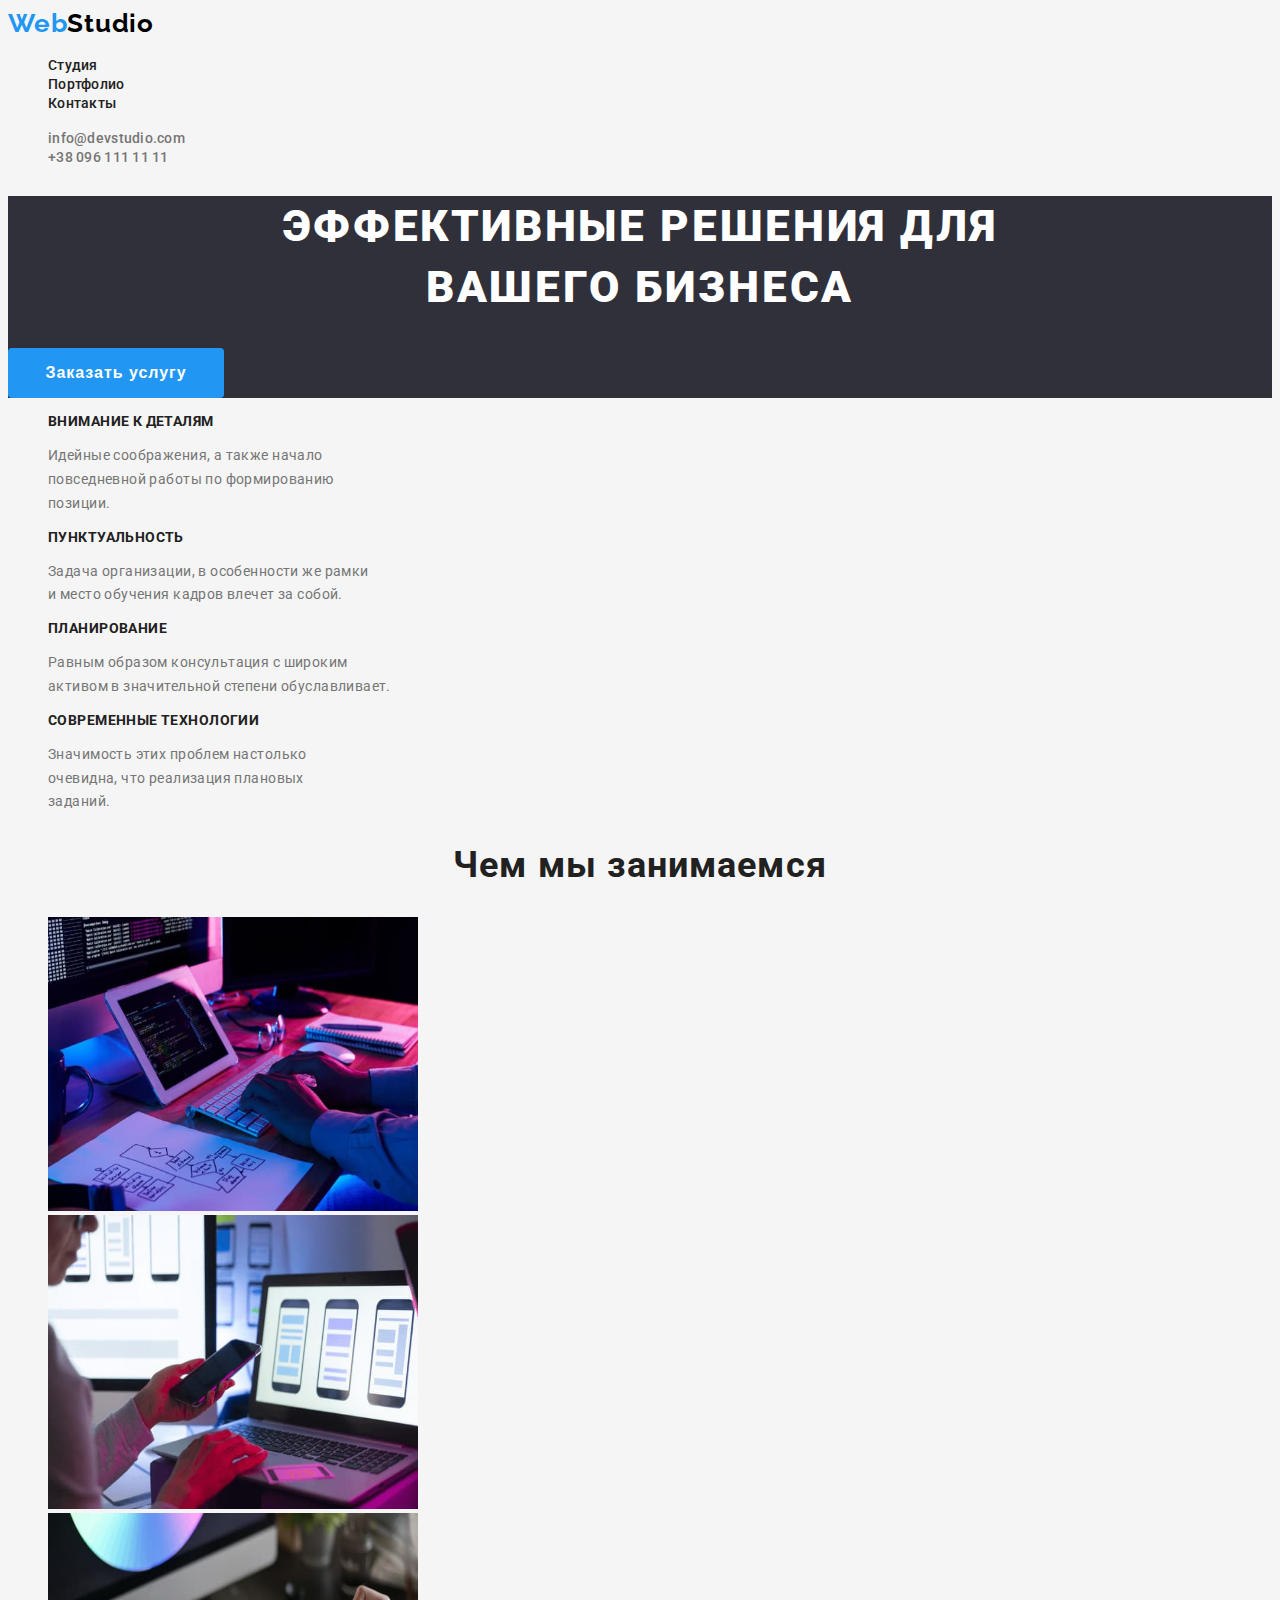
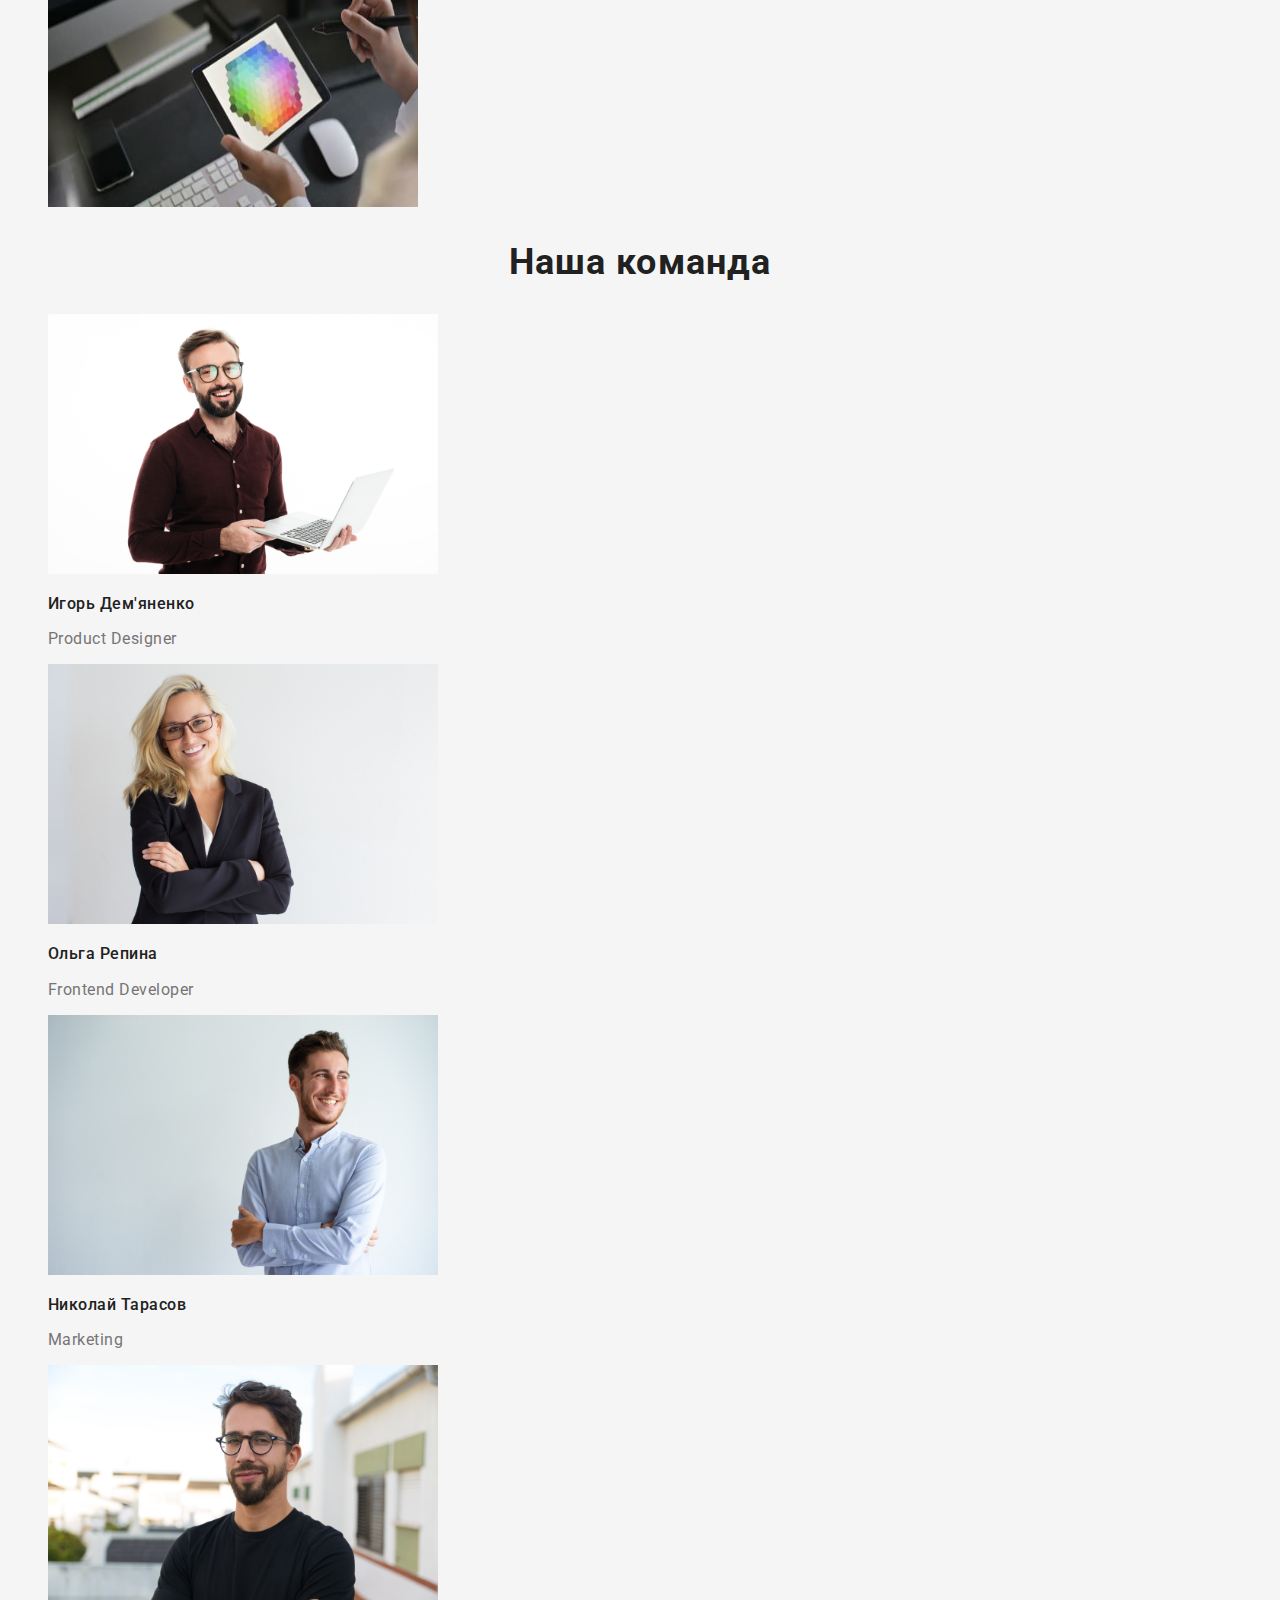
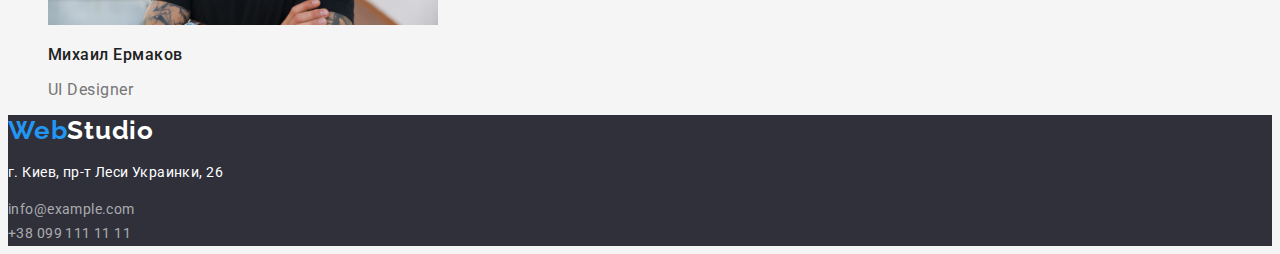
<file: index.html>
<!DOCTYPE html>
<html lang="en">
<head>
    <meta charset="UTF-8">
    <meta http-equiv="X-UA-Compatible" content="IE=edge">
    <meta name="viewport" content="width=device-width, initial-scale=1.0">
    <link rel="preconnect" href="https://fonts.googleapis.com">
    <link rel="preconnect" href="https://fonts.gstatic.com" crossorigin>
    <link href="https://fonts.googleapis.com/css2?family=Raleway:wght@700&family=Roboto:wght@400;500;700;900&display=swap" rel="stylesheet">
    <link rel="stylesheet" href="css/styles.css">
    <title lang="en">WebStudio</title>
</head>
<body>
    <header class="header">
        <nav class="nav">
            <a class="logotype" href="WebStudio"><span class="web">Web</span><span class="studio-text">Studio</span></a>
        <ul type="none" class="site-navigation">
            <li><a class="studio" href="index.html">Студия</a></li>
            <li><a class="portfolio" href="portfolio.html">Портфолио</a></li>
            <li><a class="contacts" href="Контакты">Контакты</a></li>
        </ul>
        </nav>
        <!--Contacts-->
        <ul class="contacts-nav" type="none">
            <li><a class="email-nav" href="info@devstudio.com">info@devstudio.com</a></li>
            <li><a class="tel-nav" href="tel:+380961111111">+38 096 111 11 11</a></li>
        </ul>
    </header>
    <!--Effective solutions-->
    <main>
        <section class="cap">
    <h1 class="text-solution">Эффективные решения для<br>вашего бизнеса</h1>
    <button class="button-solutions" type="button">Заказать услугу</button>
        </section>
    <!--Features-->
    <section>
    <ul type="none">
        <li>
            <h3 class="fetures-title">Внимание к деталям</h3>
            <p class="fetures-text">Идейные соображения, а также начало<br> повседневной работы по формированию<br> позиции.</p>
        </li>
        <li>
            <h3 class="fetures-title">Пунктуальность</h3>
            <p class="fetures-text">Задача организации, в особенности же рамки<br> и место обучения кадров влечет за собой.</p>
        </li>
        <li>
            <h3 class="fetures-title">Планирование</h3>
            <P class="fetures-text">Равным образом консультация с широким<br> активом в значительной степени обуславливает.</P>
        </li>
        <li>
            <h3 class="fetures-title">Современные технологии</h3>
            <p class="fetures-text">Значимость этих проблем настолько<br> очевидна, что реализация плановых<br> заданий.</p>
        </li>
    </ul>
    </section>
    <!--What do we do?-->
    <section>
        <h2 class="What-do-we-do">Чем мы занимаемся</h2>
        <ul type="none">
        <li><img width="370" height="294" src="images/Img-1.jpg" alt="Картинка-1"></li>
        <li><img width="370" height="294" src="images/img-2.jpg" alt="Картинка-2"></li>
        <li><img width="370" height="294" src="images/img-3.jpg" alt="Картинка-3"></li>
        </ul>
    </section>
    <!--Our team-->
    <section>
        <h2 class="our-team">Наша команда</h2>
        <ul type="none">
            <li><img src="images/Foto-1.jpg"  height="260" alt="работник-1" >
                <h3 class="name-team">Игорь Дем'яненко</h3>
                <p class="position-team" lang="en">Product Designer</p>
            </li>
            <li><img src="images/Foto-2.jpg"  height="260" alt="работник-2" >
                <h3 class="name-team">Ольга Репина</h3>
                <p class="position-team" lang="en">Frontend Developer</p>
            </li>
            <li><img src="images/Foto-3.jpg"    height="260" alt="работник-3" >
                <h3 class="name-team">Николай Тарасов</h3>
                <p class="position-team" lang="en">Marketing</p>
            </li>
            <li><img  src="images/Foto-4.jpg"  height="260" alt="работник-4" >
                <h3 class="name-team">Михаил Ермаков</h3>
                <p class="position-team" lang="en">UI Designer</p>
            </li>
        </ul>
    </section>
    </main>


    <footer class="footer">
        <a class="logotype" href="WebStudio"><span class="web">Web</span><span class="footer-studio">Studio</span></a>
    <address class="information-footer">
        <p class="addres-text"> г. Киев, пр-т Леси Украинки, 26 <br></p> 
        <a class="email" href="mailto:info@example.com">info@example.com</a><br>
        <a class="phone" href="tel:+380991111111">+38 099 111 11 11</a>
    </address>
    </footer>
</body>
</html>
</file>
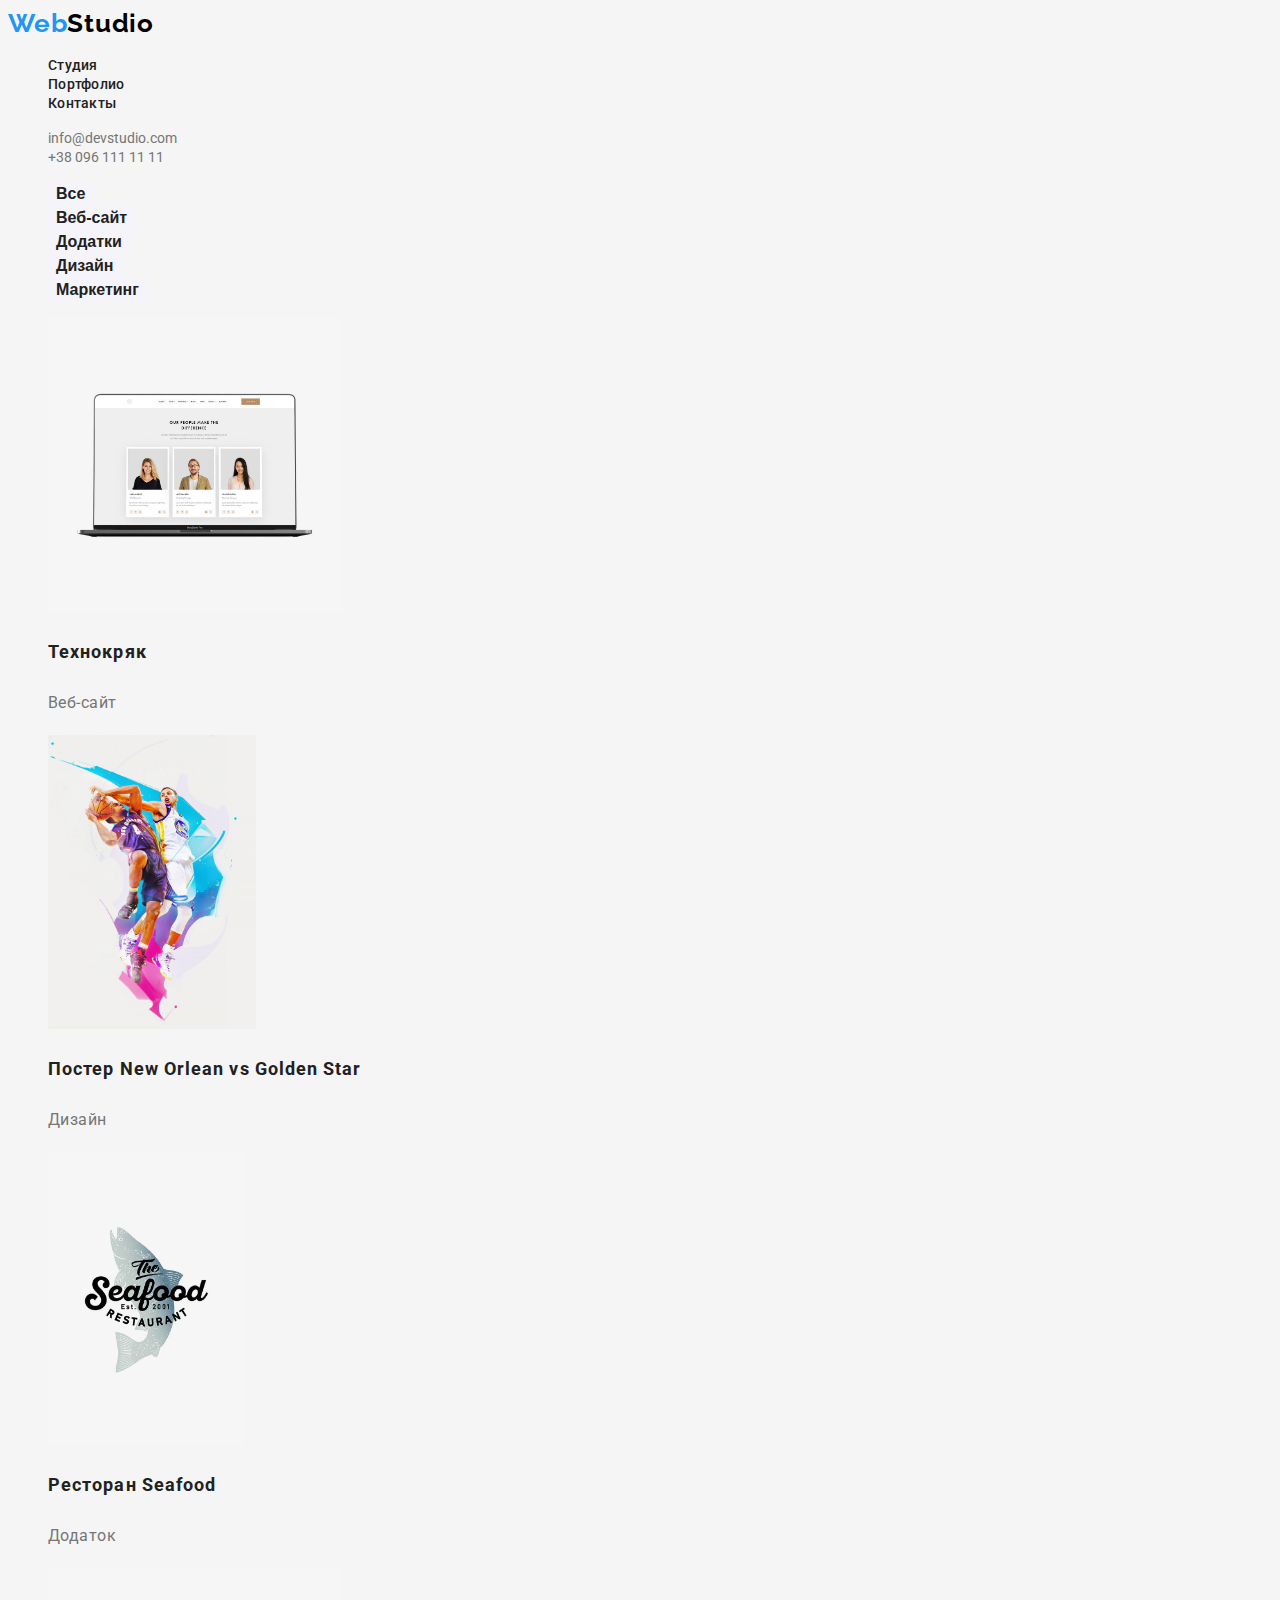
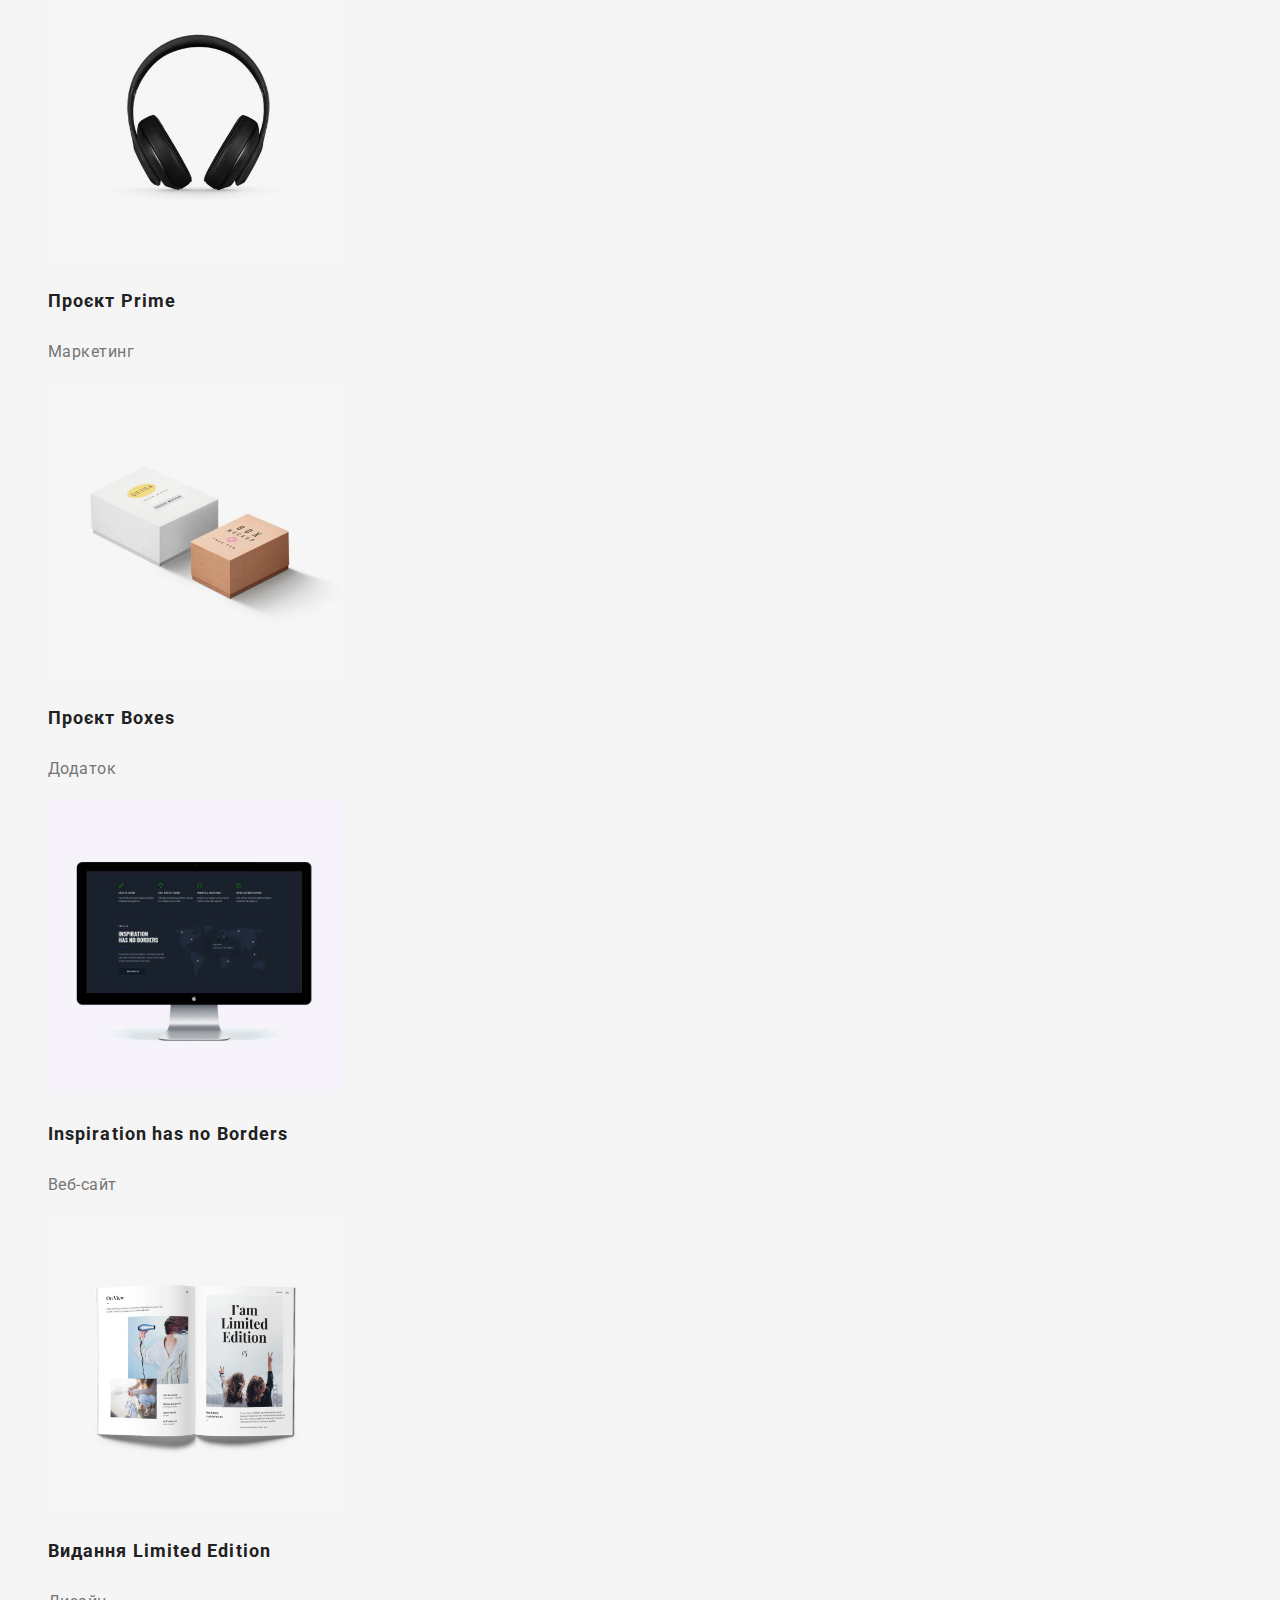
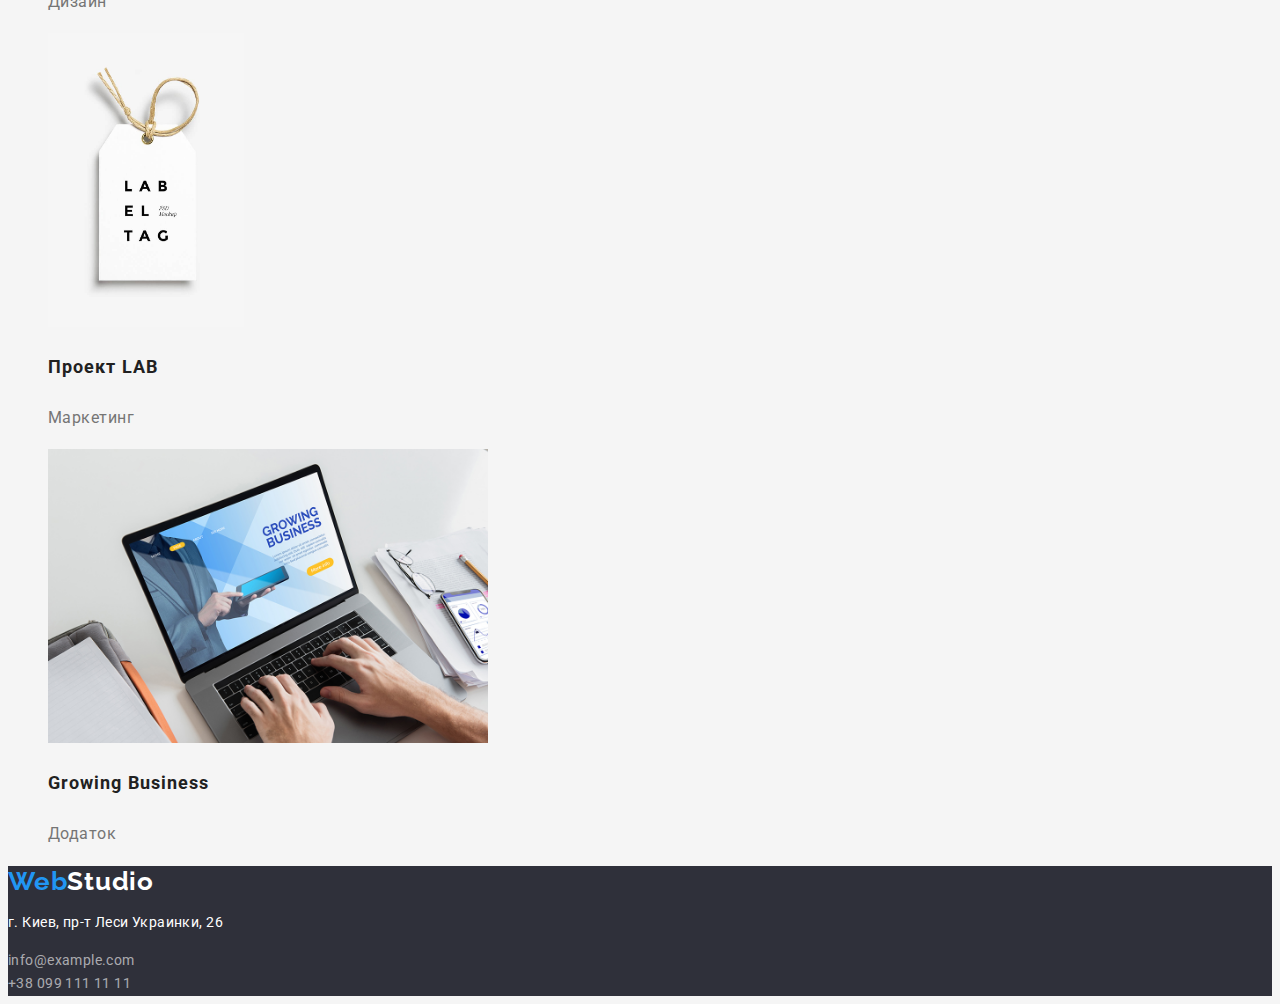
<file: portfolio.html>
<!DOCTYPE html>
<html lang="en">
<head>
    <meta charset="UTF-8">
    <meta http-equiv="X-UA-Compatible" content="IE=edge">
    <meta name="viewport" content="width=device-width, initial-scale=1.0">
    <link rel="preconnect" href="https://fonts.googleapis.com">
    <link rel="preconnect" href="https://fonts.gstatic.com" crossorigin>
    <link href="https://fonts.googleapis.com/css2?family=Raleway:wght@700&family=Roboto:wght@400;500;700;900&display=swap" rel="stylesheet">
    <link rel="stylesheet" href="css/styles.css">
    <title lang="en">Portfolio</title>
</head>
<body>
    <header class="header">
        <nav class="nav">
            <a class="logotype" href="WebStudio"><span class="web">Web</span><span class="studio-text">Studio</span></a>
        <ul type="none" class="site-navigation">
            <li><a class="studio" href="index.html">Студия</a></li>
            <li><a class="portfolio" href="portfolio.html">Портфолио</a></li>
            <li><a class="contacts" href="Контакты">Контакты</a></li>
        </ul>
        </nav>
        <!--Contacts-->
        <ul class="contacts-nav-portfolio" type="none">
            <li><a class="email-nav-portfolio" href="info@devstudio.com">info@devstudio.com</a></li>
            <li><a class="tel-nav-portfolio" href="tel:+380961111111">+38 096 111 11 11</a></li>
        </ul>
    </header>
        <!--Filter-->
        <main>
        <section>
        <ul class="button-portfolio" type="none">
            <li><button class="button-portfolio-one" type="button">Все</button></li>
            <li><button class="button-portfolio-one" type="button">Веб-сайт</button></li>
            <li><button class="button-portfolio-one" type="button">Додатки</button></li>
            <li><button class="button-portfolio-one" type="button">Дизайн</button></li>
            <li><button class="button-portfolio-one" type="button">Маркетинг</button></li>
        </ul>   
            <ul type="none">
            <li>
                <img src="images/product-1.jpg" height="294" alt="продукт-1">
                <h3 class="projects-name">Технокряк</h3>
                <p class="project-position">Веб-сайт</p>
            </li>
            <li>
                <img src="images/product-2.jpg" height="294" alt="продукт-2">
                <h3 class="projects-name">Постер New Orlean vs Golden Star</h3>
                <p class="project-position">Дизайн</p>
            </li>
            <li>
                <img src="images/product-3.jpg" height="294" alt="продукт-3">
                <h3 class="projects-name">Ресторан Seafood</h3>
                <p class="project-position">Додаток</p>
            </li>
            <li>
                <img src="images/product-4.jpg" height="294" alt="продукт-4">
                <h3 class="projects-name">Проєкт Prime</h3>
                <p class="project-position">Маркетинг</p>
            </li>
            <li>
                <img src="images/product-5.jpg" height="294" alt="продукт-5">
                <h3 class="projects-name">Проєкт Boxes</h3>
                <p class="project-position">Додаток</p>
            </li>
            <li>
                <img src="images/product-6.jpg" height="294" alt="продукт-6">
                <h3 class="projects-name">Inspiration has no Borders</h3>
                <p class="project-position">Веб-сайт</p>
            </li>
            <li>
                <img src="images/product-7.jpg" height="294" alt="продукт-7">
                <h3 class="projects-name">Видання Limited Edition</h3>
                <p class="project-position">Дизайн</p>
            </li>
            <li>
                <img src="images/product-8.jpg" height="294" alt="продукт-8">
                <h3 class="projects-name">Проект LAB</h3>
                <p class="project-position">Маркетинг</p>
            </li>
            <li>
                <img src="images/product-9.jpg" height="294" alt="продукт-9">
                <h3 class="projects-name">Growing Business</h3>
                <p class="project-position">Додаток</p>
            </li>
            </ul>
        </section>
        </main>

    <footer class="footer">
        <a class="logotype" href="WebStudio"><span class="web">Web</span><span class="footer-studio">Studio</span></a>
    <address class="information-footer">
        <p class="addres-text"> г. Киев, пр-т Леси Украинки, 26 <br></p> 
        <a class="email" href="mailto:info@example.com">info@example.com</a><br>
        <a class="phone" href="tel:+380991111111">+38 099 111 11 11</a>
    </address>
    </footer>
</body>
</html>
</file>
<file: css/styles.css>
body {
    font-family: 'Raleway', sans-serif;
    font-family: 'Roboto', sans-serif;
    background-color: #F5F5F5;
}
a {
    text-decoration: none;
}
/* button */
.button-solutions {
    cursor: pointer;
    width: 216px;
    height: 50px;
    background-color: #2196F3;
    color: #fff;
    border-radius: 4px;
    border-color: transparent;
    font-size: 16px;
    line-height: 1.9;
    font-weight: 700;
    letter-spacing: 0.06em;
}
/* button-portfolio */
.button-portfolio .button-portfolio-one {
    cursor: pointer;
    background-color: #F5F4FA;
    color: #212121;
    border-radius: 4px;
    border-color: transparent;
    font-size: 16px;
    font-weight: 700;
}
.button-portfolio .button-portfolio-one:hover,
.button-portfolio .button-portfolio-one:focus {
    color: #FFFFFF;
    background-color: #2196F3;
}
/* navigation */
.nav {
    height: 100%;
    flex-direction: column;
}
.web{
    font-weight: 700;
    font-size: 26px;
    line-height: 1.2;
    letter-spacing: 0.03em;
    color: #2196F3;

}
.studio-text{
    font-weight: 700;
    font-size: 26px;
    line-height: 1.2;
    letter-spacing: 0.03em;
    color: #000000
}
.logotype {
    /* margin-left: 215px; */
    /* margin-bottom: 20px; */
    width: 145px;
    height: 31px;
    font-weight: 700;
    font-size: 26px;
    font-family: Raleway;
}
.site-navigation .studio {
    font-weight: 500;
    font-size: 14px;
    line-height: 1.14;
    letter-spacing: 0.02em;
    color: #212121; 
}
.site-navigation .studio:hover,
.site-navigation .studio:focus {
    color: #2196F3;
}
.site-navigation .portfolio {
    font-weight: 500;
    font-size: 14px;
    line-height: 1.14;
    letter-spacing: 0.02em;
    color: #212121;
}
.site-navigation .portfolio:hover,
.site-navigation .portfolio:focus {
    color: #2196F3;
}
.site-navigation .contacts {
    font-weight: 500;
    font-size: 14px;
    line-height: 1.14;
    letter-spacing: 0.02em;
    color: #212121;
}
.site-navigation .contacts:hover,
.site-navigation .contacts:focus {
    color: #2196F3;
}
.contacts-nav .email-nav {
    font-weight: 500;
    font-size: 14px;
    line-height: 1.14;
    letter-spacing: 0.02em;
    color: #757575;
}
.contacts-nav .email-nav:hover,
.contacts-nav .email-nav:focus {
    color: #2196F3;
}
.contacts-nav .tel-nav {
    font-weight: 500;
    font-size: 14px;
    line-height: 1.14;
    letter-spacing: 0.02em;
    color: #757575;
}
.contacts-nav .tel-nav:hover,
.contacts-nav .tel-nav:focus {
    color: #2196F3;
}
/* cap */
.cap {
    background-color:#2F303A;
    /* width: 1600px; */
    /* padding: 200px 462px; */
    /* margin-right: 200px; */
}
.text-solution {
    font-weight: 900;
    font-size: 44px;
    line-height: 1.4;
    text-align: center;
    letter-spacing: 0.06em;
    text-transform: uppercase;
    color: #FFFFFF;
    /* text-align: center;
    padding-bottom: 30px;
    padding-right: 200px;
    padding-top: 200px; */
}
/* features */
.fetures-title {
    font-weight: 700;
    font-size: 14px;
    line-height: 1.14;
    letter-spacing: 0.03em;
    text-transform: uppercase;
    color: #212121; 
}
.fetures-text {
    font-size: 14px;
    line-height: 1.7;
    letter-spacing: 0.03em;
    color: #757575;    
}
/* What do we do? */
.What-do-we-do {
    font-size: 36px;
    line-height: 1.2;
    text-align: center;
    letter-spacing: 0.03em;
    color: #212121;
    font-weight: 700;
}
/* Our team */
.our-team {
    font-size: 36px;
    line-height: 1.2;
    text-align: center;
    letter-spacing: 0.03em;
    color: #212121;
}
.name-team {
    font-weight: 500;
    font-size: 16px;
    line-height: 1.2;
    letter-spacing: 0.03em;
    color: #212121;    
}
.position-team {
    font-size: 16px;
    letter-spacing: 0.03em;
    color: #757575;
    line-height: 1.2;
}
/* footer */
.footer {
    background-color: #2F303A;
    /* padding: 60px 215px;
    flex-direction: column; */
}
/* address {
    margin-top: 20px;
    margin-bottom: 60px;
    font-weight: ;
} */
.footer-studio {
    font-size: 26px;
    letter-spacing: 0.03em;
    color: #FFFFFF;
    line-height: 1.2;
}
.addres-text {
    font-style: normal;
    font-weight: 400;
    font-size: 14px;
    letter-spacing: 0.03em;
    color: #FFFFFF;
    line-height: 1.7;
}
.information-footer .email {
    font-size: 14px;
    letter-spacing: 0.03em;
    color: rgba(255, 255, 255, 0.6);
    line-height: 1.7;
    font-style: normal;
}
.information-footer .email:hover,
.information-footer .email:focus {
    color: #2196F3
}
.information-footer .phone {
    font-size: 14px;
    letter-spacing: 0.03em;
    color: rgba(255, 255, 255, 0.6);    
    line-height: 1.7;
    font-style: normal;
}
.information-footer .phone:hover,
.information-footer .phone:focus {
    color: #2196F3
}
/* portfolio */
.contacts-nav-portfolio .email-nav-portfolio {
    color: #757575;
    font-size: 14px;
    line-height: 1.14;
}
.email-nav-portfolio:hover,
.contacts-nav-portfolio .email-nav-portfolio:focus {
    color: #2196F3;
}
.contacts-nav-portfolio .tel-nav-portfolio {
    color: #757575;
    font-size: 14px;
    line-height: 1.14;
}
.tel-nav-portfolio:hover,
.contacts-nav-portfolio .tel-nav-portfolio:focus {
    color: #2196F3
}
/* .projects */
.projects-name {
    font-weight: 700;
    font-size: 18px;
    letter-spacing: 0.06em;
    color: #212121;
    line-height: 2;
}
.project-position {
    font-size: 16px;
    letter-spacing: 0.03em;
    color: #757575;
    line-height: 1.9;
}
</file>
